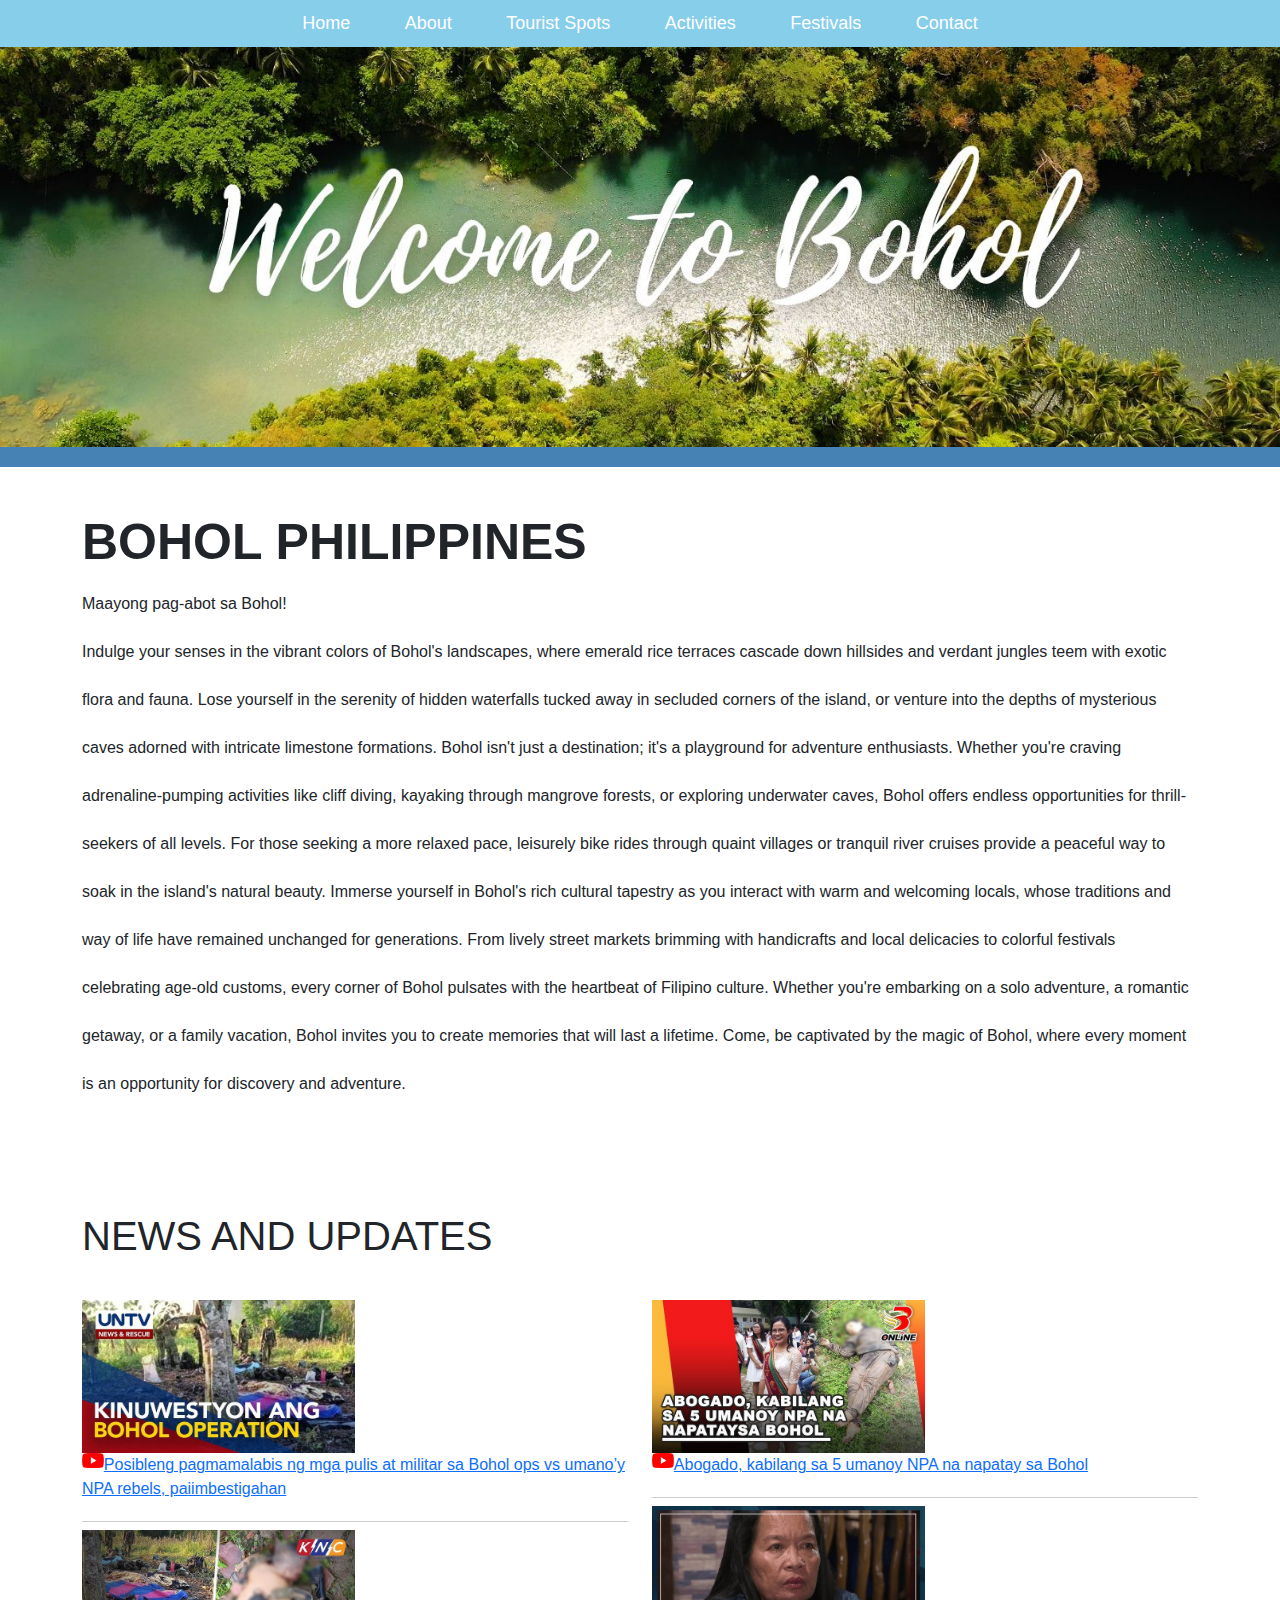
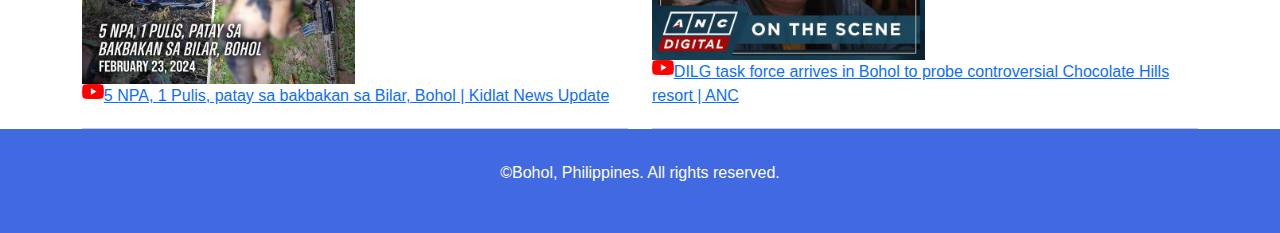
<file: index.html>
<!DOCTYPE html>
<html lang="en">
<head>
    <meta charset="UTF-8">
    <meta http-equiv="X-UA-Compatible" content="IE=edge">
    <meta name="viewport" content="width=device-width, initial-scale=1.0">
    <meta name="description" content="Explore the beauty of Bohol, Philippines. Discover its landscapes, activities, accommodation, and more.">
    <meta name="author" content="Your Name">
    <title>Bohol Philippines</title>
    <link rel="stylesheet" href="CSS/styles.css">
    <link href="https://cdn.jsdelivr.net/npm/bootstrap@5.3.3/dist/css/bootstrap.min.css" rel="stylesheet" integrity="sha384-QWTKZyjpPEjISv5WaRU9OFeRpok6YctnYmDr5pNlyT2bRjXh0JMhjY6hW+ALEwIH" crossorigin="anonymous">
    <style>
        body, h1, p, a {
            font-family: 'Poppins', sans-serif;
        }
        .box {
            border-bottom: 1px solid #ccc; /* Add bottom border */
            padding-bottom: 20px; /* Add some space between boxes */
        }
        .box img {
            width: 50%; /* Set image width to fill its container */
            height: auto; /* Maintain aspect ratio */
        }
    </style>
</head>
<body>

<header>
    <img src="IMAGE/Welcome.jpg" alt="Welcome to Bohol" width="100%" height="auto">
</header>

<nav>    
    <a href="Home.html">Home</a>
    <a href="About.html">About</a>
    <a href="Tourist Spots.html">Tourist Spots</a>
    <a href="Activities.html">Activities</a>
    <a href="Festivals.html">Festivals</a>
    <a href="Contact.html">Contact</a>
</nav>

<div class="container">
    <div class="col-md-12 text_side">
        <h1 class="bohol_text"><strong>BOHOL PHILIPPINES</strong></h1>
        <p>Maayong pag-abot sa Bohol!<br>
        Indulge your senses in the vibrant colors of Bohol's landscapes, where emerald rice terraces cascade down hillsides and verdant jungles teem with exotic flora and fauna. Lose yourself in the serenity of hidden waterfalls tucked away in secluded corners of the island, or venture into the depths of mysterious caves adorned with intricate limestone formations.

        Bohol isn't just a destination; it's a playground for adventure enthusiasts. Whether you're craving adrenaline-pumping activities like cliff diving, kayaking through mangrove forests, or exploring underwater caves, Bohol offers endless opportunities for thrill-seekers of all levels. For those seeking a more relaxed pace, leisurely bike rides through quaint villages or tranquil river cruises provide a peaceful way to soak in the island's natural beauty.

        Immerse yourself in Bohol's rich cultural tapestry as you interact with warm and welcoming locals, whose traditions and way of life have remained unchanged for generations. From lively street markets brimming with handicrafts and local delicacies to colorful festivals celebrating age-old customs, every corner of Bohol pulsates with the heartbeat of Filipino culture.

        Whether you're embarking on a solo adventure, a romantic getaway, or a family vacation, Bohol invites you to create memories that will last a lifetime. Come, be captivated by the magic of Bohol, where every moment is an opportunity for discovery and adventure.</p>
    </div>

    <h1 class="center">NEWS AND UPDATES</h1> <br>

    <div class="row">
        <div class="col-md-6">
            <div class="box">
                <h2></h2>
                <img src="IMAGE/news1.jpg" alt="news1">
                <a class="nondecor" href="https://youtu.be/9zSjtIZpzjE?si=5BANXoqQS3c17glg" style=" display: block;">
                    <img src="IMAGE/youtube.jpg" alt="YouTube icon" style="width: 4%; float: left;">  Posibleng pagmamalabis ng mga pulis at militar sa Bohol ops vs umano’y NPA rebels, paiimbestigahan              </a>
            </div>

            <div class="box">
                <h2></h2>
                <img src="IMAGE/news2.jpg" alt="news2">
                <a class="nondecor" href="https://youtu.be/GoFlXm6nET4?si=VxmP6T39s9jVw6yv" style="display: block;">
                    <img src="IMAGE/youtube.jpg" alt="YouTube icon" style="width: 4%; float: left;">5 NPA, 1 Pulis, patay sa bakbakan sa Bilar, Bohol | Kidlat News Update
                </a>
            </div>
        </div>

        <div class="col-md-6">
            <div class="box">
                <h2></h2>
                <img src="IMAGE/news3.jpg" alt="news3">
                <a class="nondecor" href="https://youtu.be/YLQaO1zFXMs?si=r5xxlyr8E9dlIUJn" style=" display: block;">
                    <img src="IMAGE/youtube.jpg" alt="YouTube icon" style="width: 4%; float: left;">Abogado, kabilang sa 5 umanoy NPA na napatay sa Bohol         </a>
            </div>

            <div class="box">
                <h2></h2>
                <img src="IMAGE/news4.jpg" alt="news4">
                <a class="nondecor" href="https://youtu.be/dYO03-tWpQo?si=rMUL0PwPHRbHjjGI" style=" display: block;">
                    <img src="IMAGE/youtube.jpg" alt="YouTube icon" style="width: 4%; float: left;">DILG task force arrives in Bohol to probe controversial Chocolate Hills resort | ANC
                </a>
            </div>
        </div>
    </div>
</div>

<footer>
    <p>&copy;Bohol, Philippines. All rights reserved. </p>
</footer>

</body>
</html>
</file>
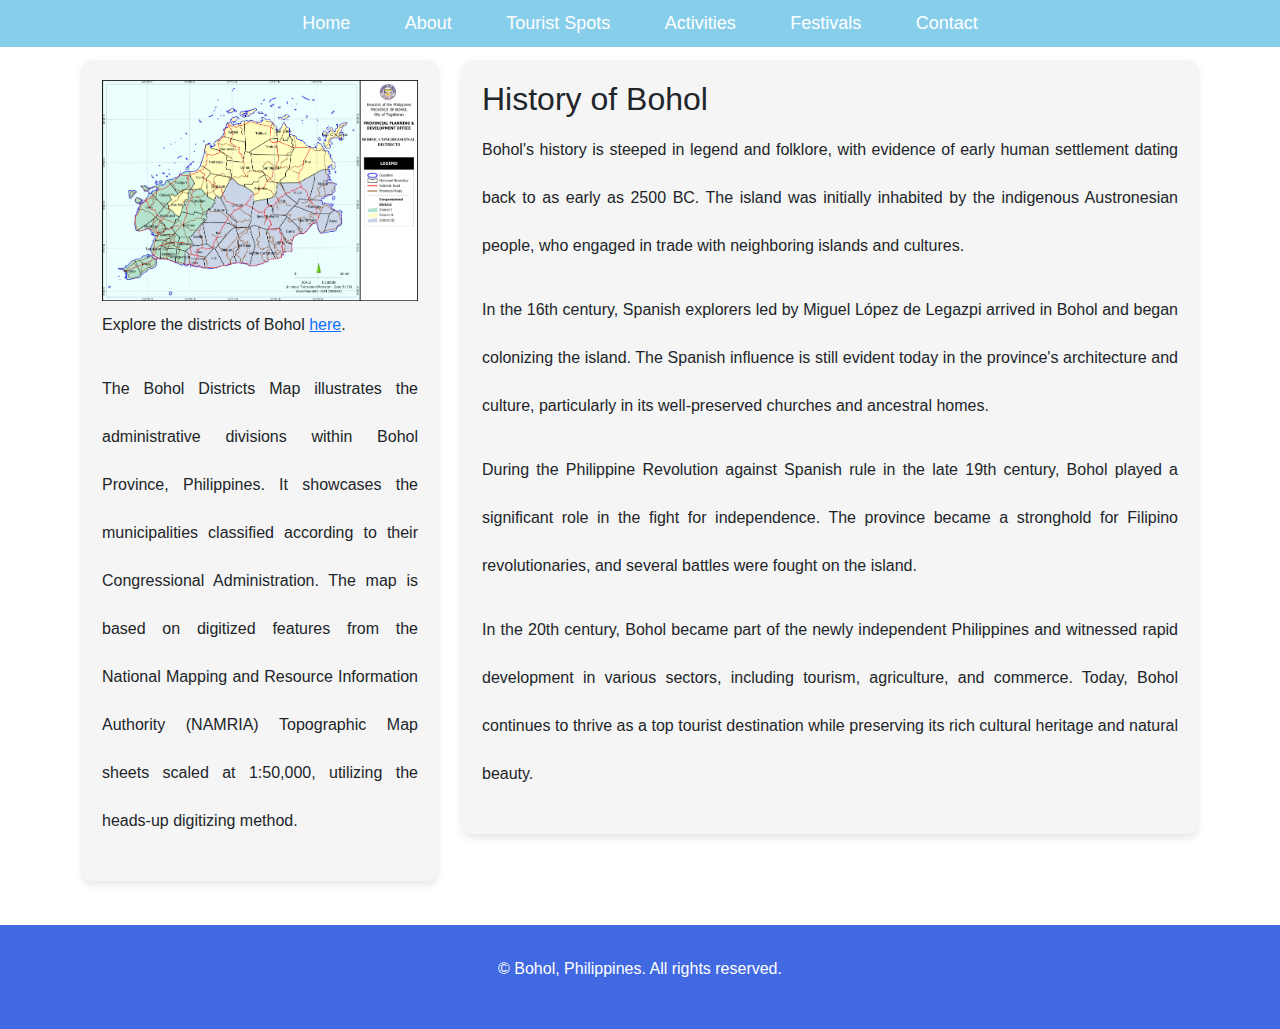
<file: About.html>
<!DOCTYPE html>
<!--[if lt IE 7]>      <html class="no-js lt-ie9 lt-ie8 lt-ie7"> <![endif]-->
<!--[if IE 7]>         <html class="no-js lt-ie9 lt-ie8"> <![endif]-->
<!--[if IE 8]>         <html class="no-js lt-ie9"> <![endif]-->
<!--[if gt IE 8]>      <html class="no-js"> <!--<![endif]-->
<html>
<head>
    <meta charset="utf-8">
    <meta http-equiv="X-UA-Compatible" content="IE=edge">
    <title></title>
    <meta name="description" content="">
    <meta name="viewport" content="width=device-width, initial-scale=1">
    <link rel="stylesheet" href="CSS/styles.css">
    <link href="https://cdn.jsdelivr.net/npm/bootstrap@5.3.3/dist/css/bootstrap.min.css" rel="stylesheet" integrity="sha384-QWTKZyjpPEjISv5WaRU9OFeRpok6YctnYmDr5pNlyT2bRjXh0JMhjY6hW+ALEwIH" crossorigin="anonymous">
    <style>
        /* Set font-family to Poppins for all relevant elements */
        body, h2, h3, p, a, input, textarea, footer {
            font-family: 'Poppins', sans-serif;
        }

        .map-container {
            background-color: #f5f5f5;
            padding: 20px;
            border-radius: 10px;
            box-shadow: 0 4px 8px rgba(0, 0, 0, 0.1);
        }

        .history-container {
            background-color: #f5f5f5;
            padding: 20px;
            border-radius: 10px;
            box-shadow: 0 4px 8px rgba(0, 0, 0, 0.1);
        }
    </style>
</head>
<body>
<header>
</header>
<nav>
   <a href="Home.html">Home</a>
    <a href="About.html">About</a>
    <a href="Tourist Spots.html">Tourist Spots</a>
    <a href="Activities.html">Activities</a>
    <a href="Festivals.html">Festivals</a>
    <a href="Contact.html">Contact</a>

</nav>

<section id="accommodation">
    <div class="container">
        <div class="row">
            <div class="col-md-4">
                <div class="map-container">
                    <img src="IMAGE/map.jpg" alt="Bohol Districts Map" style="max-width: 100%; height: auto;">
                    <p>Explore the districts of Bohol <a href="https://ppdo.bohol.gov.ph/maps/basic-maps/bohol-districts-map/">here</a>.</p>
                    <p>The Bohol Districts Map illustrates the administrative divisions within Bohol Province, Philippines. It showcases the municipalities classified according to their Congressional Administration. The map is based on digitized features from the National Mapping and Resource Information Authority (NAMRIA) Topographic Map sheets scaled at 1:50,000, utilizing the heads-up digitizing method.</p>
                </div>
            </div>
            <div class="col-md-8">
                <div class="history-container">
                    <h2>History of Bohol</h2>
                    <p>Bohol's history is steeped in legend and folklore, with evidence of early human settlement dating back to as early as 2500 BC. The island was initially inhabited by the indigenous Austronesian people, who engaged in trade with neighboring islands and cultures.</p>

                    <p>In the 16th century, Spanish explorers led by Miguel López de Legazpi arrived in Bohol and began colonizing the island. The Spanish influence is still evident today in the province's architecture and culture, particularly in its well-preserved churches and ancestral homes.</p>

                    <p>During the Philippine Revolution against Spanish rule in the late 19th century, Bohol played a significant role in the fight for independence. The province became a stronghold for Filipino revolutionaries, and several battles were fought on the island.</p>

                    <p>In the 20th century, Bohol became part of the newly independent Philippines and witnessed rapid development in various sectors, including tourism, agriculture, and commerce. Today, Bohol continues to thrive as a top tourist destination while preserving its rich cultural heritage and natural beauty.</p>
                </div>
            </div>
        </div>
    </div>
</section>
<br>

<footer>
<p>&copy; Bohol, Philippines. All rights reserved.</p>
</footer>

<script src="" async defer></script>
</body>
</html>
</file>
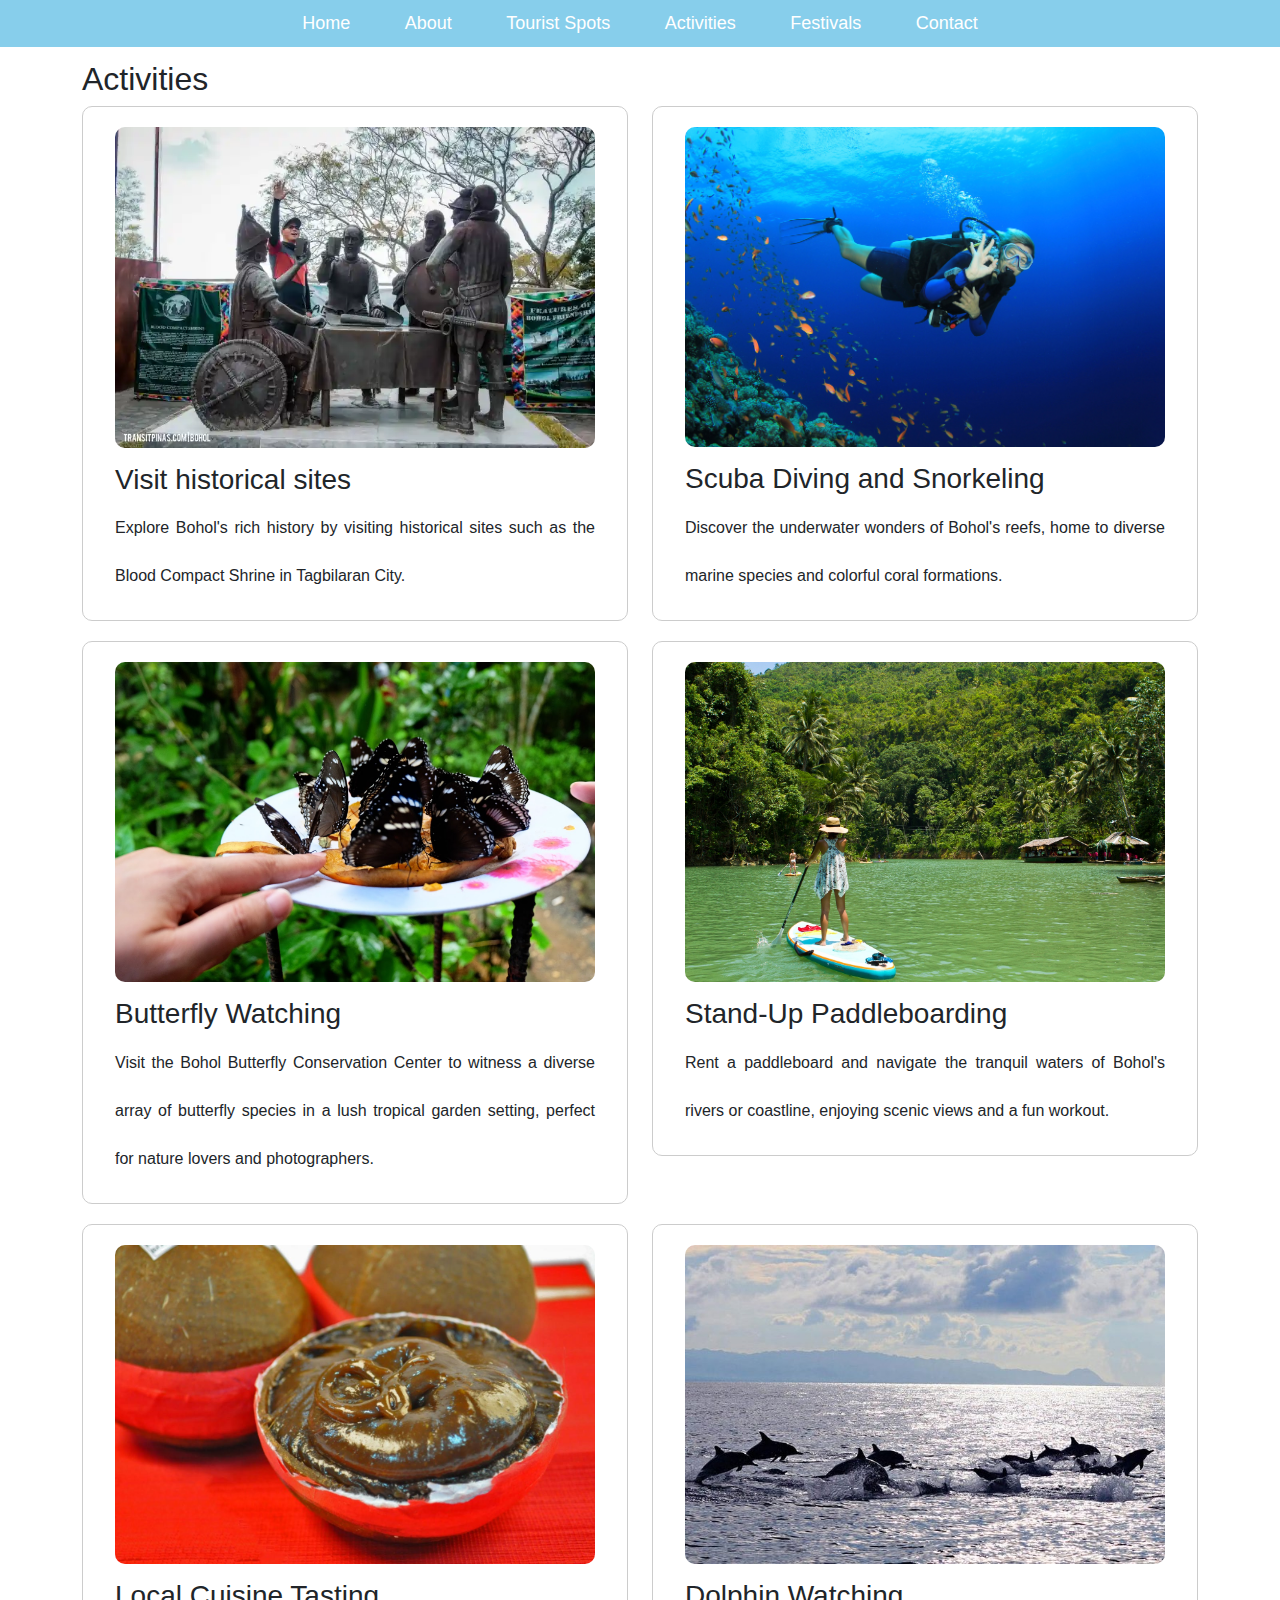
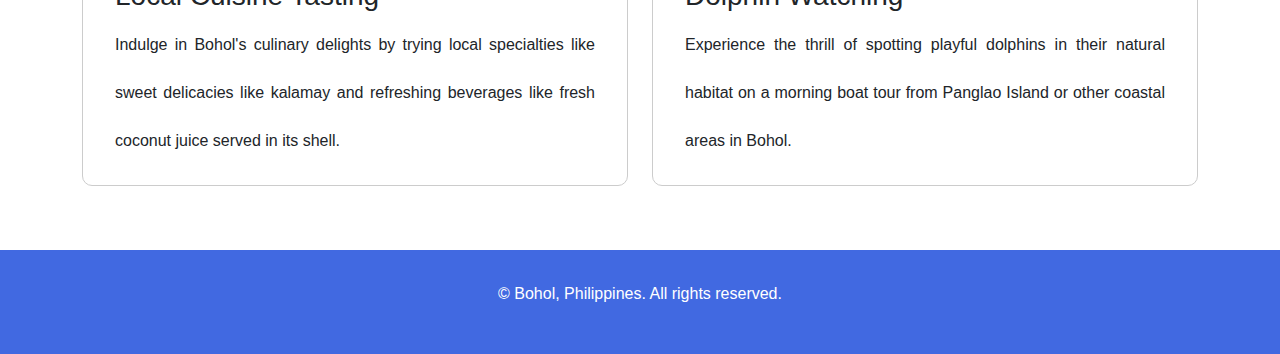
<file: Activities.html>
<!DOCTYPE html>
<html>
<head>
    <meta charset="utf-8">
    <meta http-equiv="X-UA-Compatible" content="IE=edge">
    <title></title>
    <meta name="description" content="">
    <meta name="viewport" content="width=device-width, initial-scale=1">
    <link rel="stylesheet" href="CSS/styles.css">
    <link href="https://cdn.jsdelivr.net/npm/bootstrap@5.3.3/dist/css/bootstrap.min.css" rel="stylesheet" integrity="sha384-QWTKZyjpPEjISv5WaRU9OFeRpok6YctnYmDr5pNlyT2bRjXh0JMhjY6hW+ALEwIH" crossorigin="anonymous">

    <style>
        /* Set font-family to Poppins for all relevant elements */
        body, h2, h3, p, a, input, textarea, footer {
            font-family: 'Poppins', sans-serif;
        }

        .activity-item {
            border: 1px solid #ccc;
            border-radius: 10px;
            padding: 20px;
            margin-bottom: 20px;
            transition: transform 0.3s ease-in-out;
        }

        .activity-item:hover {
            transform: scale(1.05);
        }

        .activity-item img {
            width: 100%;
            border-radius: 10px;
        }

        .activity-item h3 {
            margin-top: 15px;
        }

        .activity-item p {
            margin-bottom: 0;
        }
    </style>
</head>
<body>
<header>
</header>
<nav>
    <a href="Home.html">Home</a>
    <a href="About.html">About</a>
    <a href="Tourist Spots.html">Tourist Spots</a>
    <a href="Activities.html">Activities</a>
    <a href="Festivals.html">Festivals</a>
    <a href="Contact.html">Contact</a>

</nav>

<section id="activities">
    <div class="container">
        <div class="row">
            <div class="col-md-12">
                <h2>Activities</h2>
            </div>
        </div>
        <div class="row">
            <div class="col-md-6">
                <div class="activity-item">
                    <div class="container"> <!-- Add container here -->
                        <img src="IMAGE/a1.jpg" alt="Activity 1">
                        <h3>Visit historical sites</h3>
                        <p>Explore Bohol's rich history by visiting historical sites such as the Blood Compact Shrine in Tagbilaran City.</p>
                    </div>
                </div>
            </div>
            <div class="col-md-6">
                <div class="activity-item">
                    <div class="container"> <!-- Add container here -->
                        <img src="IMAGE/a2.jpg" alt="Activity 2">
                        <h3>Scuba Diving and Snorkeling</h3>
                        <p>Discover the underwater wonders of Bohol's reefs, home to diverse marine species and colorful coral formations.</p>
                    </div>
                </div>
            </div>
            <div class="col-md-6">
                <div class="activity-item">
                    <div class="container"> <!-- Add container here -->
                        <img src="IMAGE/a3.jpg" alt="Activity 3">
                        <h3>Butterfly Watching</h3>
                        <p>Visit the Bohol Butterfly Conservation Center to witness a diverse array of butterfly species in a lush tropical garden setting, perfect for nature lovers and photographers.</p>
                    </div>
                </div>
            </div>
            <div class="col-md-6">
                <div class="activity-item">
                    <div class="container"> <!-- Add container here -->
                        <img src="IMAGE/a4.jpg" alt="Activity 4">
                        <h3>Stand-Up Paddleboarding</h3>
                        <p>Rent a paddleboard and navigate the tranquil waters of Bohol's rivers or coastline, enjoying scenic views and a fun workout.</p>
                    </div>
                </div>
            </div>
            <div class="col-md-6">
                <div class="activity-item">
                    <div class="container"> <!-- Add container here -->
                        <img src="IMAGE/a5.jpg" alt="Activity 5">
                        <h3>Local Cuisine Tasting</h3>
                        <p>Indulge in Bohol's culinary delights by trying local specialties like sweet delicacies like kalamay and refreshing beverages like fresh coconut juice served in its shell.</p>
                    </div>
                </div>
            </div>
            <div class="col-md-6">
                <div class="activity-item">
                    <div class="container"> <!-- Add container here -->
                        <img src="IMAGE/a6.jpg" alt="Activity 6">
                        <h3>Dolphin Watching</h3>
                        <p>Experience the thrill of spotting playful dolphins in their natural habitat on a morning boat tour from Panglao Island or other coastal areas in Bohol.</p>
                    </div>
                </div>
            </div>
        </div>
    </div>
</section>
<br>

<footer>
<p>&copy; Bohol, Philippines. All rights reserved.</p>
</footer>

<script src="" async defer></script>
</body>
</html>
</file>
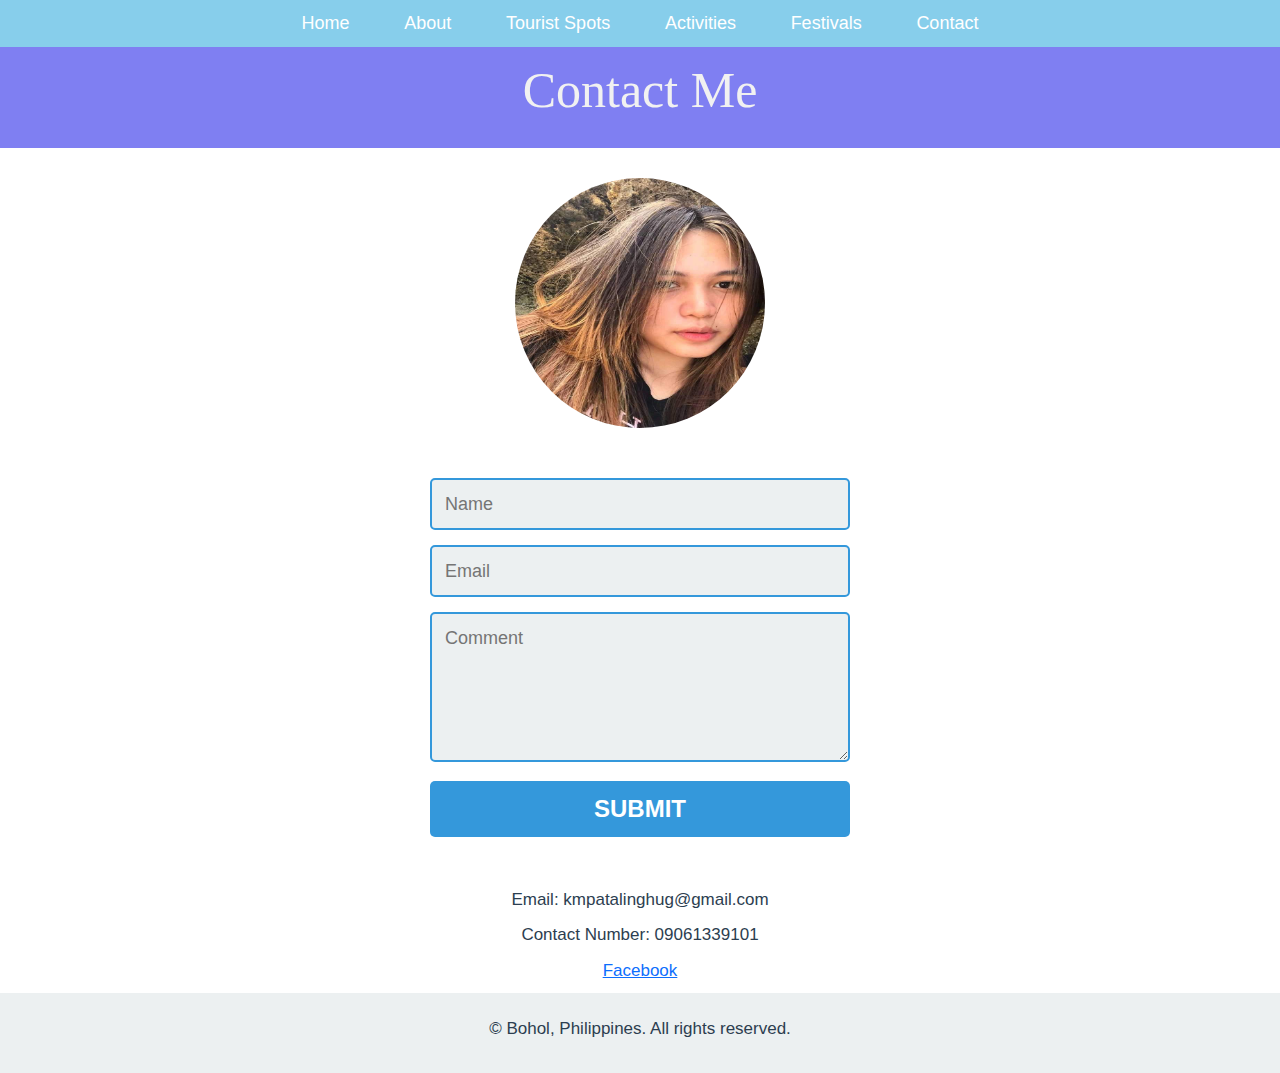
<file: Contact.html>
<!DOCTYPE html>
<html>
<head>
    <meta charset="utf-8">
    <meta http-equiv="X-UA-Compatible" content="IE=edge">
    <title></title>
    <meta name="description" content="Experience Paradise">
    <meta name="viewport" content="width=device-width, initial-scale=1">
    <link rel="stylesheet" href="CSS/styles.css">
    <link href="https://cdn.jsdelivr.net/npm/bootstrap@5.3.3/dist/css/bootstrap.min.css" rel="stylesheet" integrity="sha384-QWTKZyjpPEjISv5WaRU9OFeRpok6YctnYmDr5pNlyT2bRjXh0JMhjY6hW+ALEwIH" crossorigin="anonymous">
    <style>
        /* Add custom CSS here for container and image size */
        body, h1, p, a, input, textarea {
            font-family: 'Poppins', sans-serif;
        }

        * {
            box-sizing: border-box;
        }

        body {
            margin: 0;
            font-size: 17px;
            text-align: center;
            color: #2c3e50; /* Dark blue */
        }

        img {
            border-radius: 100%;
            height: 90px;
        }

        .city {
            position: relative;
            bottom: 0;
            background: rgba(0, 0, 230, 0.5); /* Blue background with transparency */
            color: #f1f1f1;
            width: 100%;
            padding: 20px;
            text-align: center;
        }

        footer {
            text-align: center;
            padding: 3px;
            background-color: #ecf0f1; /* Light blue background */
            color: #2c3e50; /* Dark blue text */
            padding-top: 10px;
        }

        form {
            max-width: 420px;
            margin: 50px auto;
            color: #2c3e50; /* Dark blue */
        }

        .feedback-input {
            color: #2c3e50; /* Dark blue */
            font-family: 'Poppins', sans-serif;
            font-weight: 500;
            font-size: 18px;
            border-radius: 5px;
            line-height: 22px;
            background-color: transparent;
            border: 2px solid #3498db; /* Medium blue border */
            transition: all 0.3s;
            padding: 13px;
            margin-bottom: 15px;
            width: 100%;
            box-sizing: border-box;
            outline: 0;
            background-color: #ecf0f1; /* Light blue background */
        }

        .feedback-input:focus {
            border: 2px solid #2980b9; /* Darker blue border on focus */
        }

        textarea {
            height: 150px;
            line-height: 150%;
            resize: vertical;
        }

        [type="submit"] {
            font-family: 'Poppins', sans-serif;
            width: 100%;
            background: #3498db; /* Medium blue */
            border-radius: 5px;
            border: 0;
            cursor: pointer;
            color: white;
            font-size: 24px;
            padding-top: 10px;
            padding-bottom: 10px;
            transition: all 0.3s;
            margin-top: -4px;
            font-weight: 700;
        }

        [type="submit"]:hover {
            background: #2980b9; /* Darker blue on hover */
        }

        #body {
            margin-top: 30px;
        }

        .hidden {
            display: none;
        }

        .contact-container {
            margin-top: 50px;
            text-align: center;
        }

        .contact-info {
            margin-bottom: 10px;
        }
    </style>
</head>
<body>
<header>
</header>

<nav>
    <a href="Home.html">Home</a>
    <a href="About.html">About</a>
    <a href="Tourist Spots.html">Tourist Spots</a>
    <a href="Activities.html">Activities</a>
    <a href="Festivals.html">Festivals</a>
    <a href="Contact.html">Contact</a>
</nav>

<div class="city">
    <h1 style="font-family: 'Ephesis'; font-size: 50px;">Contact Me</h1>
</div>

<div id="body">
    <img src="IMAGE/profile.jpg" style="width: 250px; height: 250px;" ma class="center">
    <form id="feedbackForm">
        <input name="name" type="text" class="feedback-input" placeholder="Name" required />
        <input name="email" type="email" class="feedback-input" placeholder="Email" required />
        <textarea name="text" class="feedback-input" placeholder="Comment" required></textarea>
        <input type="submit" value="SUBMIT" />
    </form>
    <div id="verificationMessage" class="hidden">Thank you for your feedback!</div>
    <div class="contact-container">
        <div class="contact-info">Email: kmpatalinghug@gmail.com</div>
        <div class="contact-info">Contact Number: 09061339101</div>
        <div class="contact-info"><a href="https://www.facebook.com/profile.php?id=61553483634243&mibextid=YMEMSu" target="_blank">Facebook</a></div>
    </div>
    <footer>
        <p>&copy; Bohol, Philippines. All rights reserved.</p>
    </footer>
</div>

<script>
    document.getElementById('feedbackForm').addEventListener('submit', function(event) {
        event.preventDefault();
        // Simulate verification process (can be replaced with actual verification logic)
        setTimeout(function() {
            document.getElementById('feedbackForm').reset();
            document.getElementById('feedbackForm').classList.add('hidden');
            document.getElementById('verificationMessage').classList.remove('hidden');
        }, 1000); // Example: 1 second delay for verification
    });
</script>
</body>
</html>
</file>
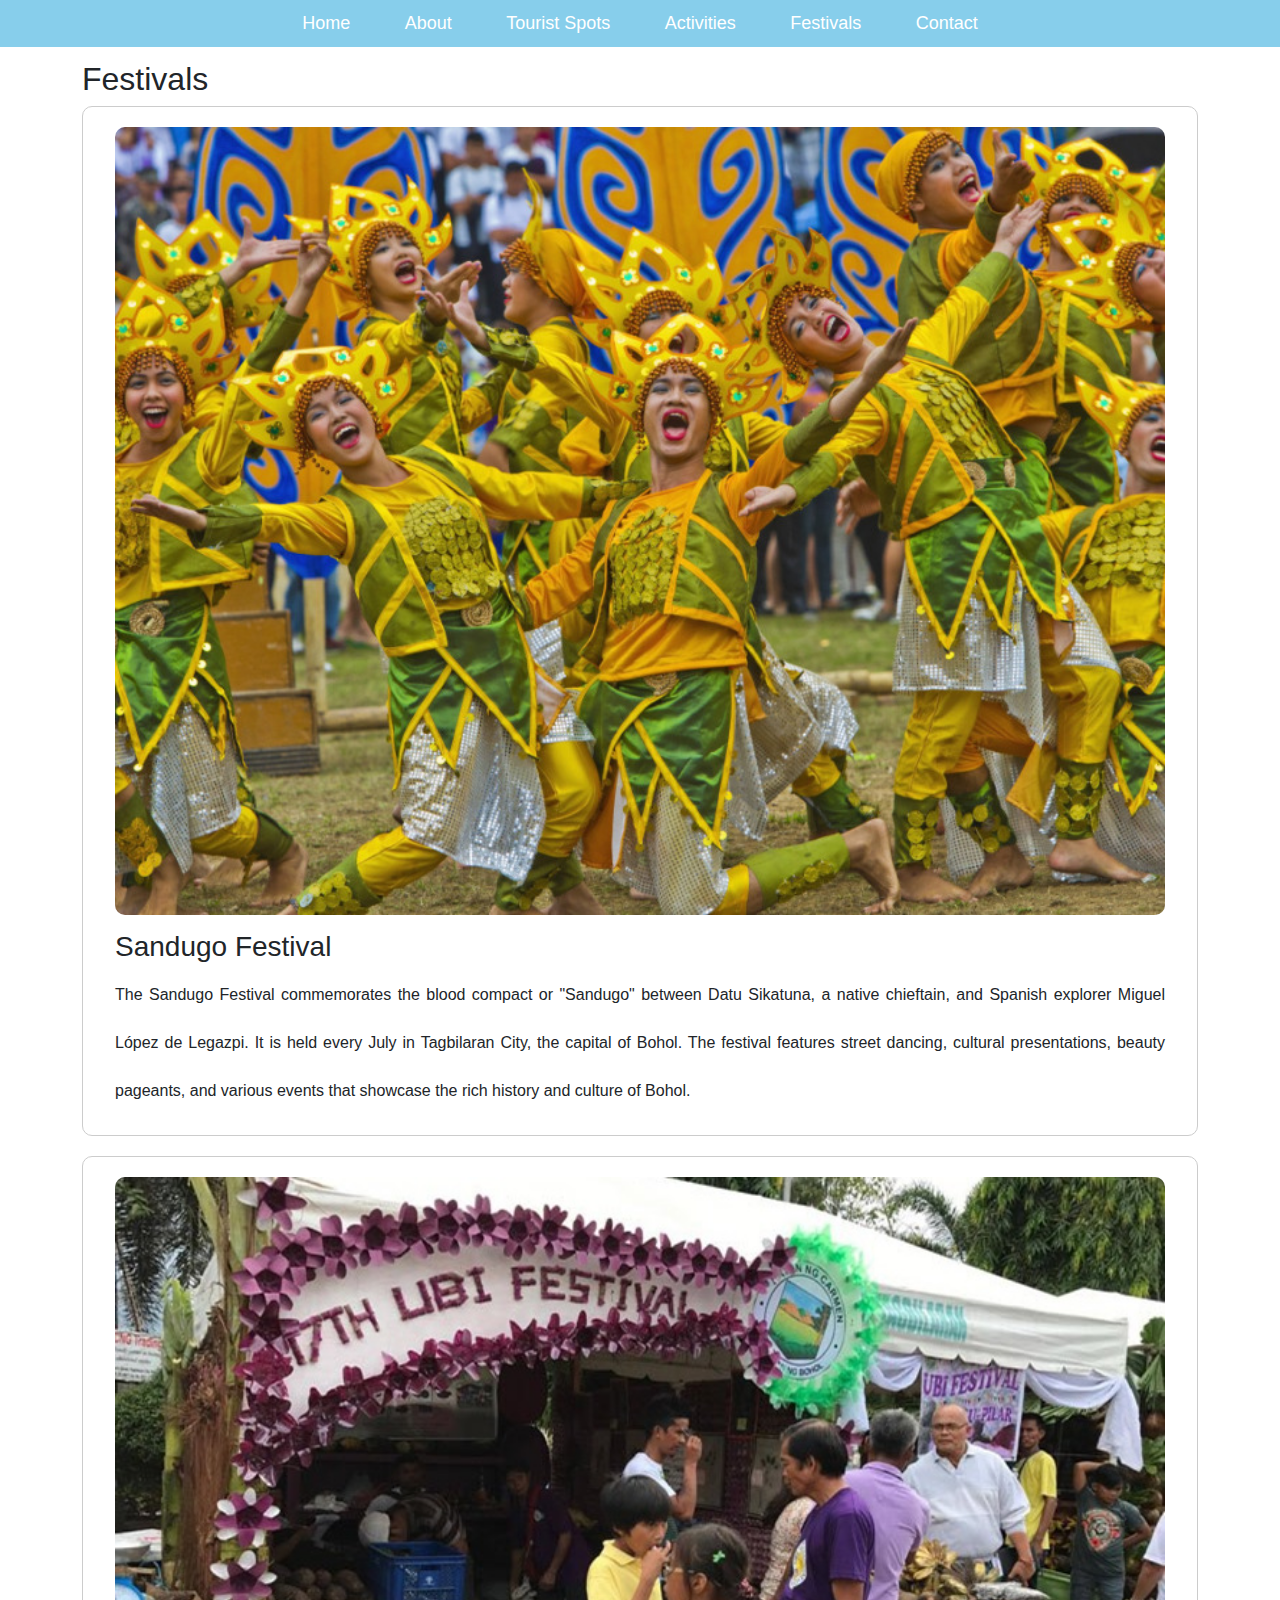
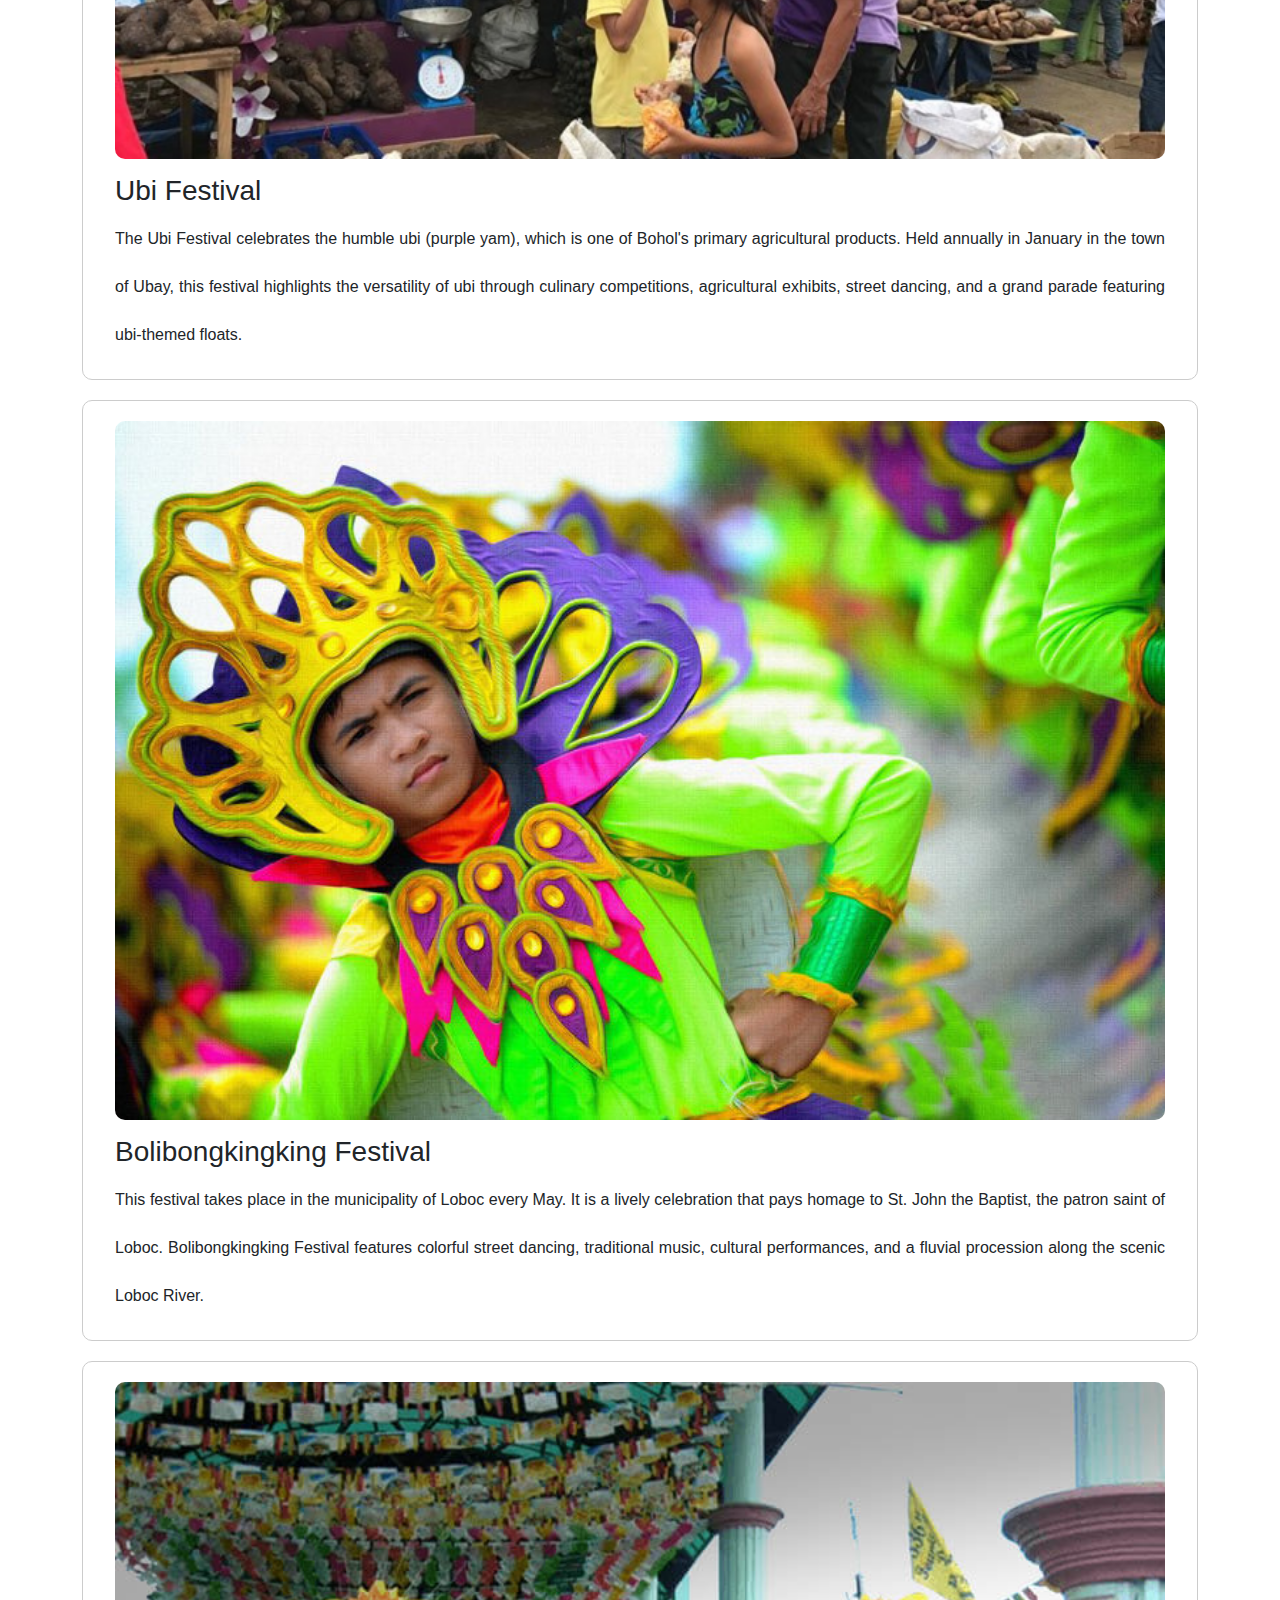
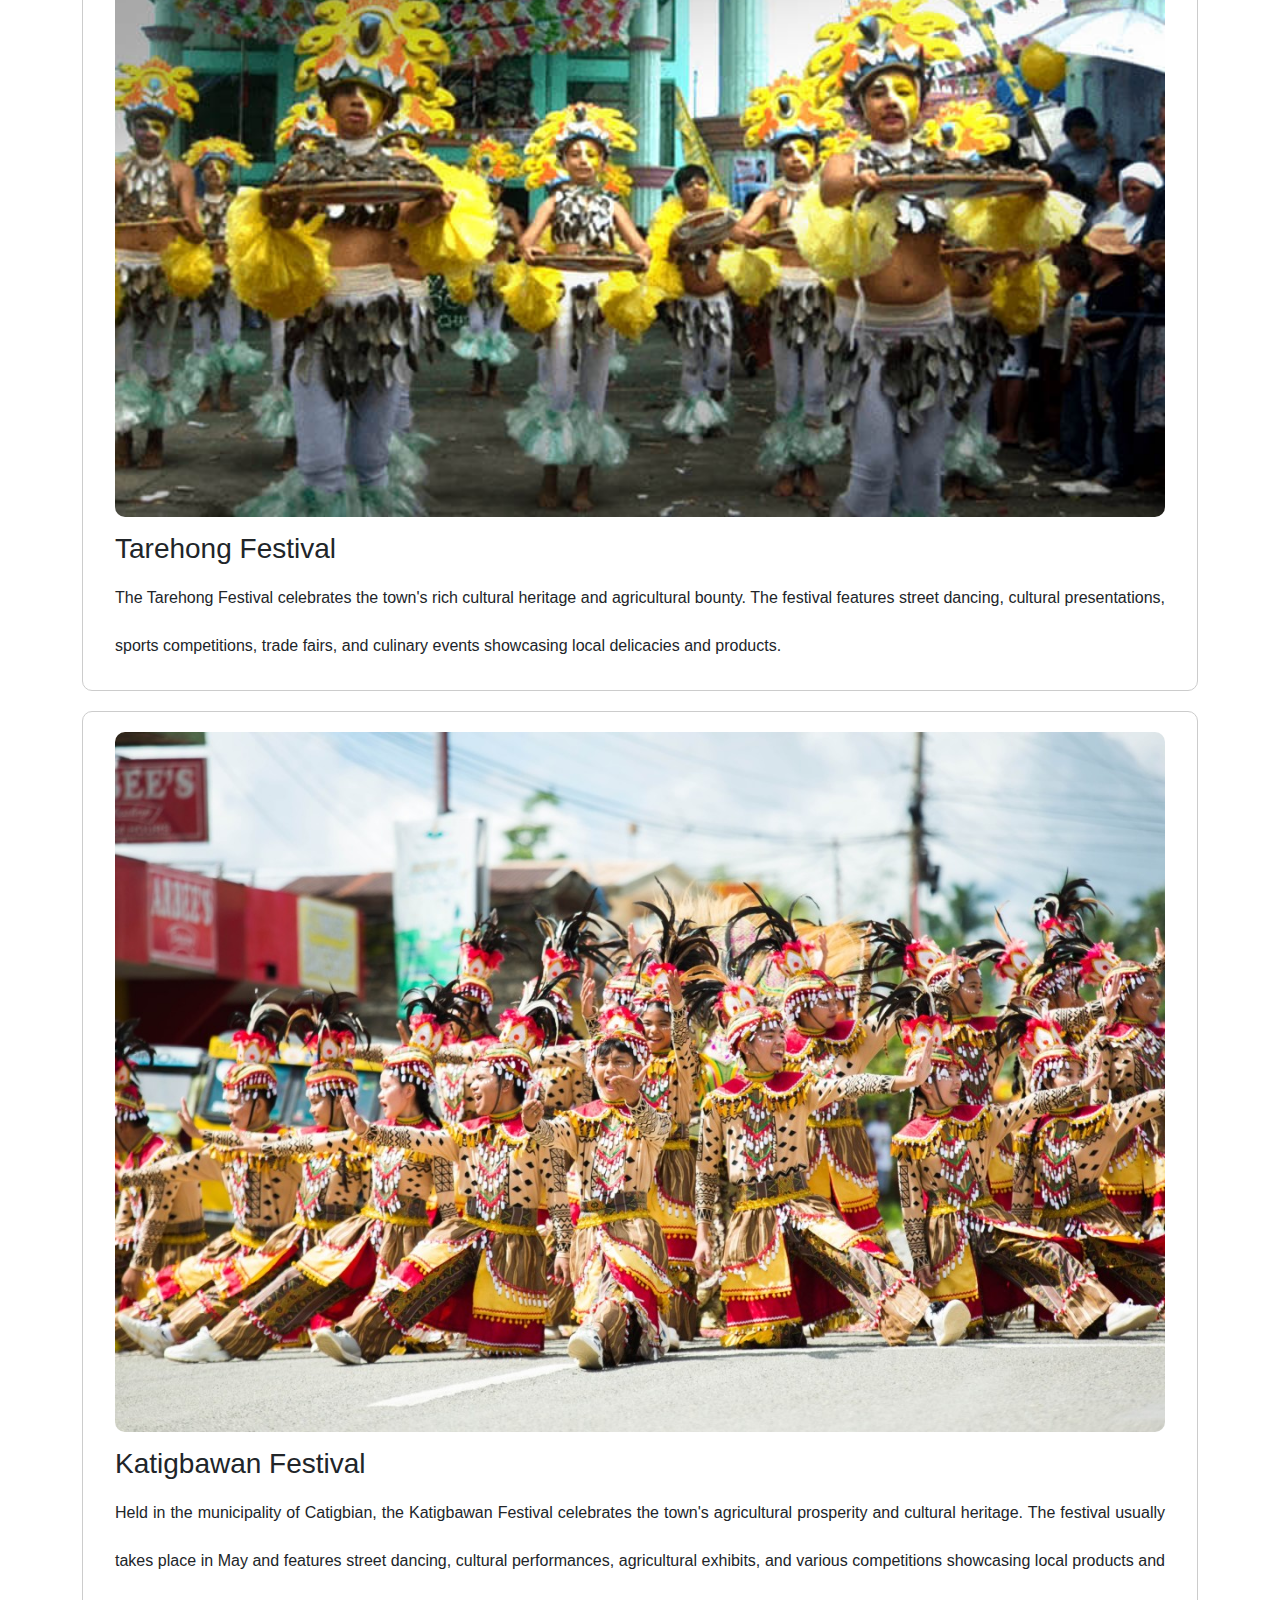
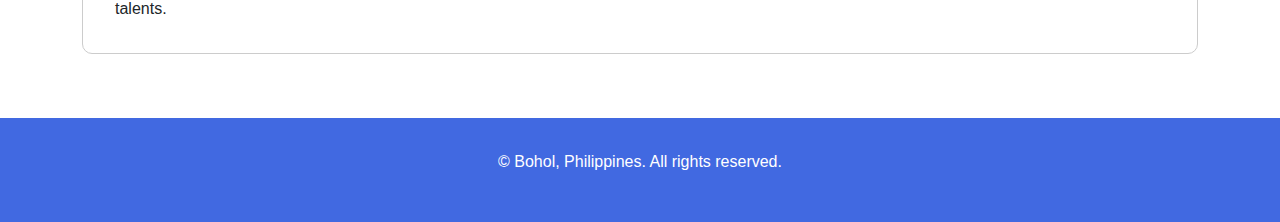
<file: Festivals.html>
<!DOCTYPE html>
<html lang="en">
<head>
    <meta charset="UTF-8">
    <meta http-equiv="X-UA-Compatible" content="IE=edge">
    <meta name="viewport" content="width=device-width, initial-scale=1.0">
    <title></title>
    <link rel="stylesheet" href="CSS/styles.css">
    <link href="https://cdn.jsdelivr.net/npm/bootstrap@5.3.3/dist/css/bootstrap.min.css" rel="stylesheet" integrity="sha384-QWTKZyjpPEjISv5WaRU9OFeRpok6YctnYmDr5pNlyT2bRjXh0JMhjY6hW+ALEwIH" crossorigin="anonymous">
    <style>
        /* Set font-family to Poppins for all relevant elements */
        body, h2, h3, p, a, input, textarea, footer {
            font-family: 'Poppins', sans-serif;
        }

        .activity-item {
            border: 1px solid #ccc;
            border-radius: 10px;
            padding: 20px;
            margin-bottom: 20px;
            transition: transform 0.3s ease-in-out;
        }

        .activity-item:hover {
            transform: scale(1.05);
        }

        .activity-item img {
            width: 100%;
            border-radius: 10px;
        }

        .activity-item h3 {
            margin-top: 15px;
        }

        .activity-item p {
            margin-bottom: 0;
        }
    </style>
</head>
<body>
    <header>
        
    </header>
    <nav>
        <a href="Home.html">Home</a>
        <a href="About.html">About</a>
        <a href="Tourist Spots.html">Tourist Spots</a>
        <a href="Activities.html">Activities</a>
        <a href="Festivals.html">Festivals</a>
        <a href="Contact.html">Contact</a>
    </nav>
    <section id="activities">
        <div class="container">
            <div class="row">
                <div class="col-md-12">
                    <h2>Festivals</h2>
                </div>
            </div>
            <div class="row">
                <div class="col-md-12">
                    <div class="activity-item">
                        <div class="container"> <!-- Add container here -->
                            <img src="IMAGE/f1.jpg" alt="Festival 1">
                            <h3>Sandugo Festival</h3>
                            <p>The Sandugo Festival commemorates the blood compact or "Sandugo" between Datu Sikatuna, a native chieftain, and Spanish explorer Miguel López de Legazpi. It is held every July in Tagbilaran City, the capital of Bohol. The festival features street dancing, cultural presentations, beauty pageants, and various events that showcase the rich history and culture of Bohol.</p>
                        </div>
                    </div>
                </div>
                <div class="col-md-12">
                    <div class="activity-item">
                        <div class="container"> <!-- Add container here -->
                            <img src="IMAGE/f2.jpg" alt="Festival 2">
                            <h3>Ubi Festival</h3>
                            <p>The Ubi Festival celebrates the humble ubi (purple yam), which is one of Bohol's primary agricultural products. Held annually in January in the town of Ubay, this festival highlights the versatility of ubi through culinary competitions, agricultural exhibits, street dancing, and a grand parade featuring ubi-themed floats.</p>
                        </div>
                    </div>
                </div>
                <div class="col-md-12">
                    <div class="activity-item">
                        <div class="container"> <!-- Add container here -->
                            <img src="IMAGE/f3.jpg" alt="Festival 3">
                            <h3>Bolibongkingking Festival</h3>
                            <p>This festival takes place in the municipality of Loboc every May. It is a lively celebration that pays homage to St. John the Baptist, the patron saint of Loboc. Bolibongkingking Festival features colorful street dancing, traditional music, cultural performances, and a fluvial procession along the scenic Loboc River.</p>
                        </div>
                    </div>
                </div>
                <div class="col-md-12">
                    <div class="activity-item">
                        <div class="container"> <!-- Add container here -->
                            <img src="IMAGE/f4.jpg" alt="Fiesteval 4">
                            <h3>Tarehong Festival</h3>
                            <p>The Tarehong Festival celebrates the town's rich cultural heritage and agricultural bounty. The festival features street dancing, cultural presentations, sports competitions, trade fairs, and culinary events showcasing local delicacies and products.</p>
                        </div>
                    </div>
                </div>
            
                <div class="col-md-12">
                    <div class="activity-item">
                        <div class="container"> <!-- Add container here -->
                            <img src="IMAGE/f5.jpg" alt="Fiestival 5">
                            <h3>Katigbawan Festival</h3>
                            <p> Held in the municipality of Catigbian, the Katigbawan Festival celebrates the town's agricultural prosperity and cultural heritage. The festival usually takes place in May and features street dancing, cultural performances, agricultural exhibits, and various competitions showcasing local products and talents.</p>
                        </div>
                    </div>
                </div>
            </div>
        </div>
    </section>
    <br>
    <footer>
        <p>&copy; Bohol, Philippines. All rights reserved.</p>
    </footer>
    <script src="" async defer></script>
</body>
</html>
</file>
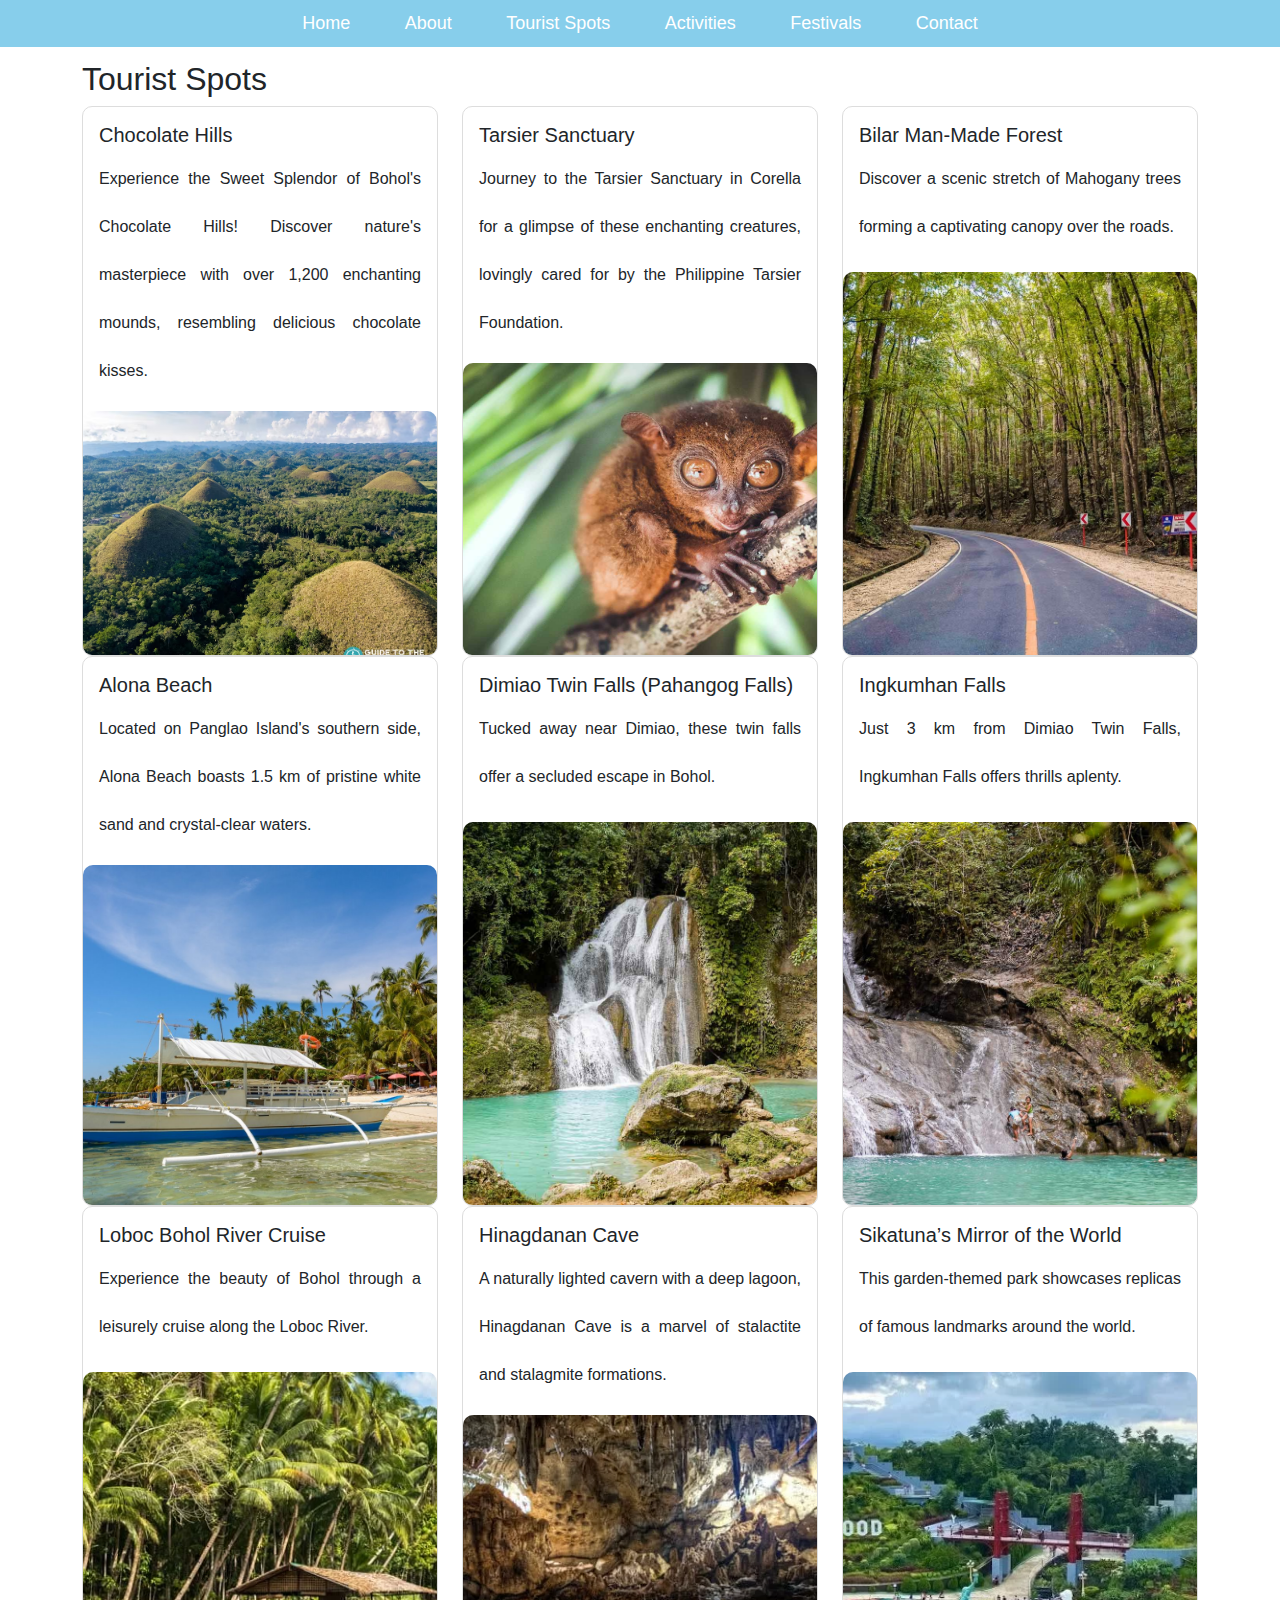
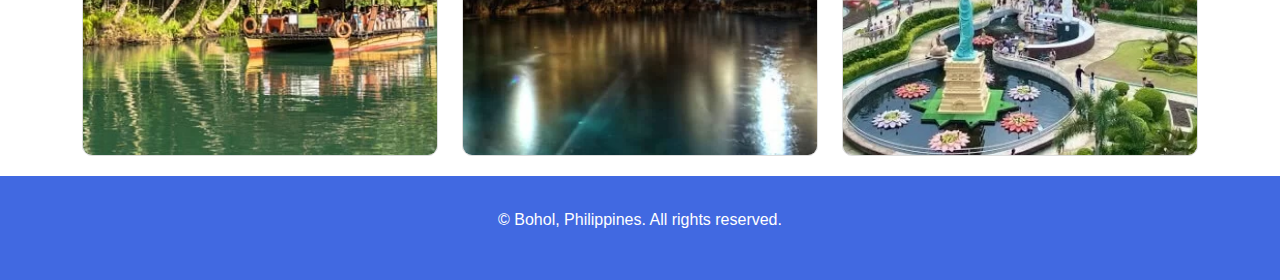
<file: Tourist Spots.html>
<!DOCTYPE html>
<html lang="en">
<head>
<meta charset="UTF-8">
<meta name="viewport" content="width=device-width, initial-scale=1.0">
<title></title>
<link rel="stylesheet" href="CSS/styles.css">
<link href="https://cdn.jsdelivr.net/npm/bootstrap@5.3.3/dist/css/bootstrap.min.css" rel="stylesheet" integrity="sha384-QWTKZyjpPEjISv5WaRU9OFeRpok6YctnYmDr5pNlyT2bRjXh0JMhjY6hW+ALEwIH" crossorigin="anonymous">
<style>
/* Add custom CSS here for container and image size */
body, h1, p, a {
  font-family: 'Poppins', sans-serif;
}

.card {
  height: 550px; /* Set the desired height for all containers */
  border: 1px solid #ddd; /* Adding border for better visibility */
  border-radius: 10px; /* Rounded corners */
  overflow: hidden; /* Hide overflowing content */
  transition: transform 0.3s ease-in-out; /* Add transition for smooth hover effect */
}

.card:hover {
  transform: scale(1.05); /* Scale up the card on hover */
}

.card .card-img-bottom {
  height: 70%; /* Set the height of the image */
  object-fit: cover;
  border-top-left-radius: 10px; /* Adjust border radius for top-left corner */
  border-top-right-radius: 10px; /* Adjust border radius for top-right corner */
}
</style></head>
<body>
<header>
</header>
<nav>
<a href="Home.html">Home</a>
    <a href="About.html">About</a>
    <a href="Tourist Spots.html">Tourist Spots</a>
    <a href="Activities.html">Activities</a>
    <a href="Festivals.html">Festivals</a>
    <a href="Contact.html">Contact</a>
</nav>

<section id="places-to-visit">
<div class="container">
<div class="row">
<div class="col-md-12">
<h2>Tourist Spots</h2>
</div>
</div>
<div class="row">
<div class="col-md-4">
<div class="card">
<div class="card-body">
<h5 class="card-title">Chocolate Hills</h5>
<p class="card-text">Experience the Sweet Splendor of Bohol's Chocolate Hills! Discover nature's masterpiece with over 1,200 enchanting mounds, resembling delicious chocolate kisses.</p>
</div>
<img class="card-img-bottom" src="IMAGE/ts1.jpg" alt="Chocolate Hills">
</div>
</div>
<div class="col-md-4">
<div class="card">
<div class="card-body">
<h5 class="card-title">Tarsier Sanctuary</h5>
<p class="card-text">Journey to the Tarsier Sanctuary in Corella for a glimpse of these enchanting creatures, lovingly cared for by the Philippine Tarsier Foundation.</p>
</div>
<img class="card-img-bottom" src="IMAGE/ts2.jpg" alt="Tarsier Sanctuary">
</div>
</div>
<div class="col-md-4">
<div class="card">
<div class="card-body">
<h5 class="card-title">Bilar Man-Made Forest</h5>
<p class="card-text">Discover a scenic stretch of Mahogany trees forming a captivating canopy over the roads.</p>
</div>
<img class="card-img-bottom" src="IMAGE/ts3.jpg" alt="Bilar Man-Made Forest">
</div>
</div>
<div class="col-md-4">
<div class="card">
<div class="card-body">
<h5 class="card-title">Alona Beach</h5>
<p class="card-text">Located on Panglao Island's southern side, Alona Beach boasts 1.5 km of pristine white sand and crystal-clear waters.</p>
</div>
<img class="card-img-bottom" src="IMAGE/ts4.jpg" alt="Alona Beach">
</div>
</div>
<div class="col-md-4">
<div class="card">
<div class="card-body">
<h5 class="card-title">Dimiao Twin Falls (Pahangog Falls)</h5>
<p class="card-text">Tucked away near Dimiao, these twin falls offer a secluded escape in Bohol.</p>
</div>
<img class="card-img-bottom" src="IMAGE/ts5.jpg" alt="Dimiao Twin Falls (Pahangog Falls)">
</div>
</div>
<div class="col-md-4">
<div class="card">
<div class="card-body">
<h5 class="card-title">Ingkumhan Falls</h5>
<p class="card-text">Just 3 km from Dimiao Twin Falls, Ingkumhan Falls offers thrills aplenty.</p>
</div>
<img class="card-img-bottom" src="IMAGE/ts6.jpg" alt="Ingkumhan Falls">
</div>
</div>
<div class="col-md-4">
<div class="card">
<div class="card-body">
<h5 class="card-title">Loboc Bohol River Cruise</h5>
<p class="card-text">Experience the beauty of Bohol through a leisurely cruise along the Loboc River.</p>
</div>
<img class="card-img-bottom" src="IMAGE/ts7.jpg" alt="Loboc Bohol River Cruise">
</div>
</div>
<div class="col-md-4">
<div class="card">
<div class="card-body">
<h5 class="card-title">Hinagdanan Cave</h5>
<p class="card-text">A naturally lighted cavern with a deep lagoon, Hinagdanan Cave is a marvel of stalactite and stalagmite formations.</p>
</div>
<img class="card-img-bottom" src="IMAGE/ts8.jpg" alt="Hinagdanan Cave">
</div>
</div>
<div class="col-md-4">
<div class="card">
<div class="card-body">
<h5 class="card-title">Sikatuna’s Mirror of the World</h5>
<p class="card-text">This garden-themed park showcases replicas of famous landmarks around the world.</p>
</div>
<img class="card-img-bottom" src="IMAGE/ts9.jpg" alt="Sikatuna’s Mirror of the World">
</div>
</div>
</div>
</div>
</section>

<footer>
<p>&copy; Bohol, Philippines. All rights reserved.</p>
</footer>
<script src="" async defer></script>
</file>
<file: CSS/styles.css>
body {
    font-family: 'Poppins', sans-serif; /* Default font */
    margin: 0;
    padding: 0;
    background-color: #f2f2f2;
}

header {
    color: #fff;
    text-align: center;
    background-color: #4682b4; /* Steel Blue */
    padding: 20px 0;
    font-family: 'Poppins', sans-serif; /* Using Poppins for headers */
}

nav {
    background-color: #87ceeb; /* Sky Blue */
    color: #fff;
    padding: 10px;
    text-align: center;
    font-family: 'Poppins', sans-serif; /* Using Poppins for navigation */
    position: fixed;
    top: 0;
    left: 0;
    width: 100%;
    z-index: 1000; /* Ensure the navigation bar stays on top */
}

nav a {
    color: #fff;
    text-decoration: none;
    margin: 0 10px;
    font-size: 18px;
    transition: all 0.3s ease-in-out;
    font-family: 'Poppins', sans-serif; /* Using Poppins for navigation links */
    padding: 10px 15px; /* Add padding to improve clickable area */
}

nav a:hover {
    color: #4169e1; /* Royal Blue */
    background-color: #fff;
    border-radius: 5px;
}

section {
    padding: 20px;
    text-align: justify;
    font-family: 'Poppins', sans-serif; /* Default font for section content */
}

.image-container {
    display: flex;
    justify-content: space-around;
    margin-top: 20px;
    flex-wrap: wrap;
}

.image-container img {
    width: 30%;
    border-radius: 10px;
    margin-bottom: 20px;
    transition: all 0.3s ease-in-out;
}

.image-container img:hover {
    transform: scale(1.1);
}

footer {
    background-color: #4169e1; /* Royal Blue */
    color: #fff;
    padding: 20px;
    text-align: center;
    font-family: 'Poppins', sans-serif; /* Using Poppins for footer */
}

.text_side {
    height: 700px;
}

.bohol_text {
    margin-top: 45px;
    font-weight: 800;
    font-size: 50px;
    font-family: 'Poppins', sans-serif; /* Using Poppins for the specific class */
}

.home-item {
    align-items: center;
    border-radius: 10px;
}

/* Updated styles for grid layout */
.grid-container {
    display: grid;
    grid-template-columns: repeat(auto-fit, minmax(300px, 1fr));
    grid-gap: 20px;
    padding: 20px;
}

.grid-item {
    border-radius: 10px;
    overflow: hidden;
}

.grid-item img {
    width: 100%;
    height: 100%;
    object-fit: cover;
}

@media screen and (max-width: 900px) {
    .grid-container {
        grid-template-columns: repeat(auto-fit, minmax(200px, 1fr));
    }
}

#myVideo {
    position: fixed;
    right: 0;
    bottom: 0;
    min-width: 100%;
    min-height: 100%;
}

.box {
    border-bottom: 1px solid #ccc; /* Add bottom border */
    padding-bottom: 20px; /* Add some space between boxes */
}

p {
    line-height: 3.0;
}

.slideshow-container {
    position: relative;
    max-width: 100%;
    margin: auto;
}

.activity-slides {
    display: none;
}

.prev,
.next {
    cursor: pointer;
    position: absolute;
    top: 50%;
    width: auto;
    padding: 16px;
    margin-top: -22px;
    color: white;
    font-weight: bold;
    font-size: 18px;
    transition: 0.6s ease;
    border-radius: 0 3px 3px 0;
    background-color: rgba(0, 0, 139, 0.5); /* Dark Blue */
}

.prev:hover,
.next:hover {
    background-color: rgba(0, 0, 139, 0.8); /* Dark Blue */
}

.fade {
    animation: fade 1.5s;
}

@keyframes fade {
    from {
        opacity: 0.4;
    }
    to {
        opacity: 1;
    }
}
</file>
